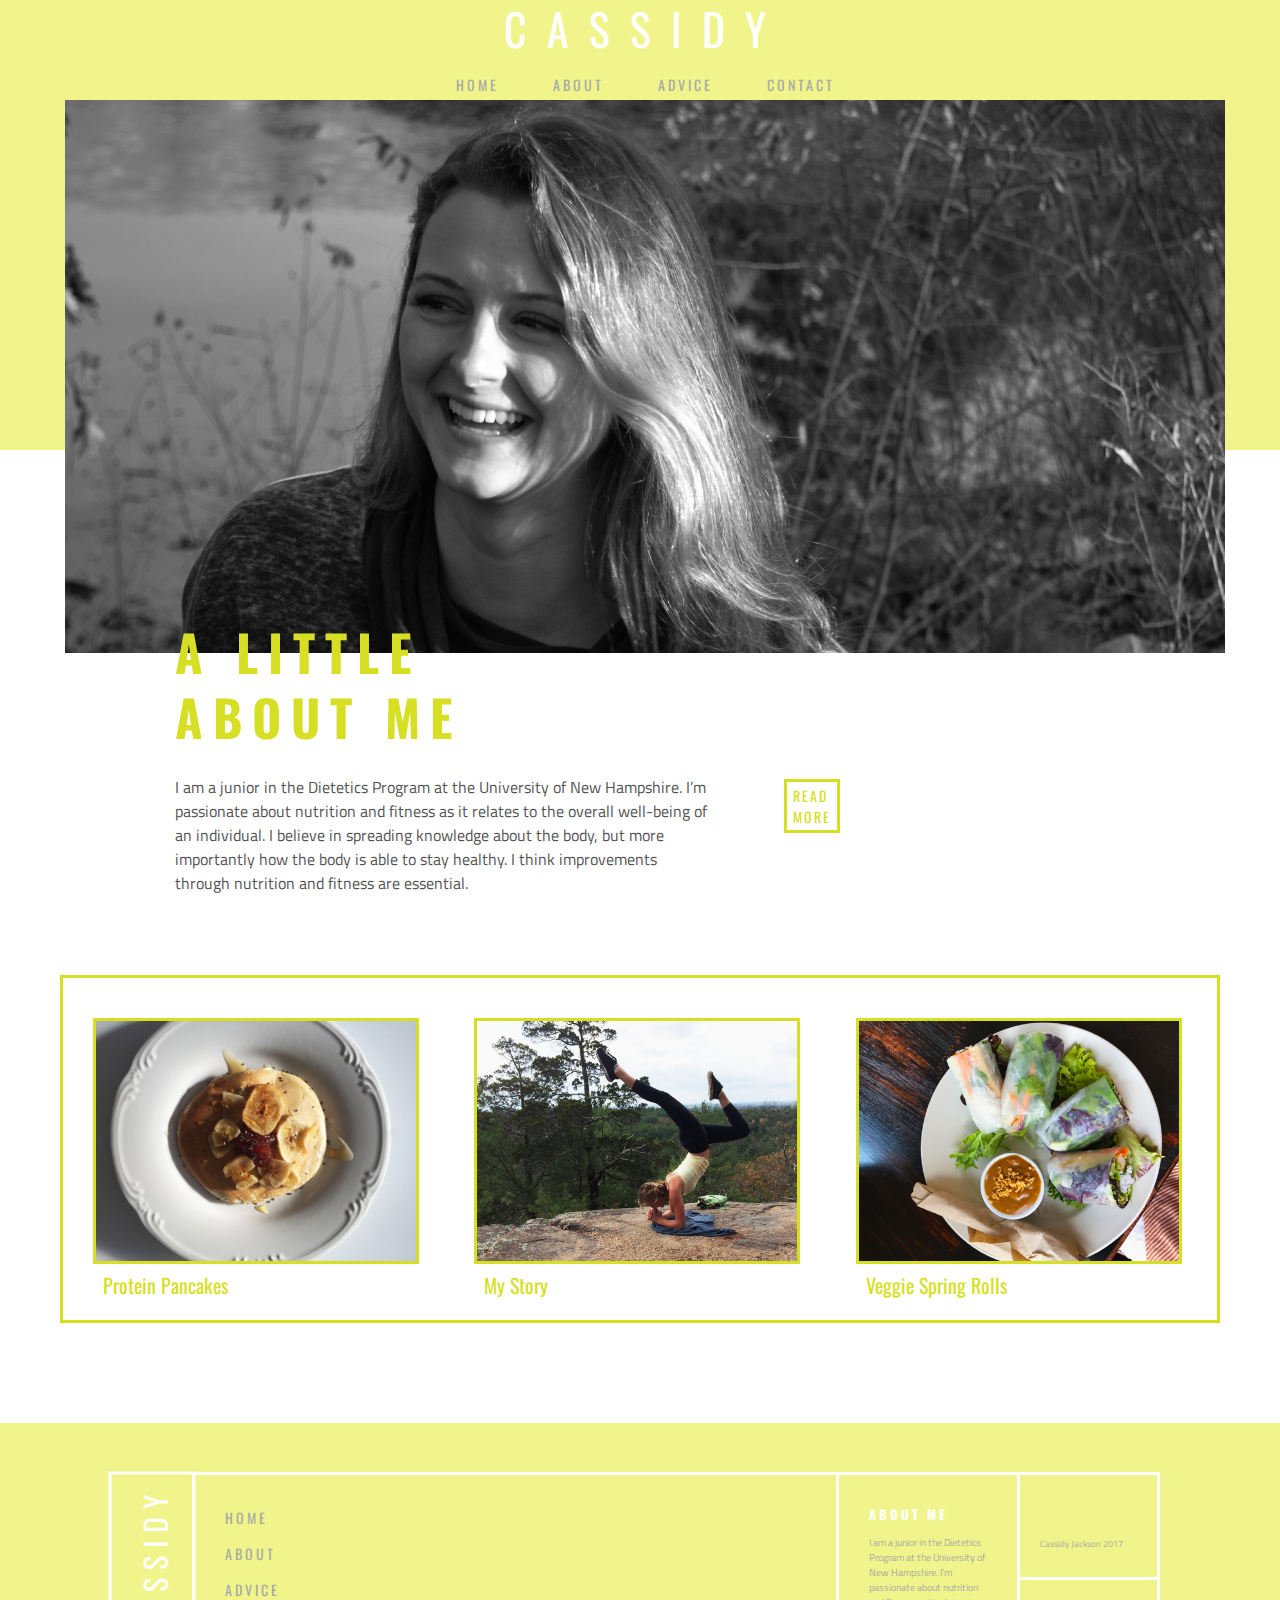
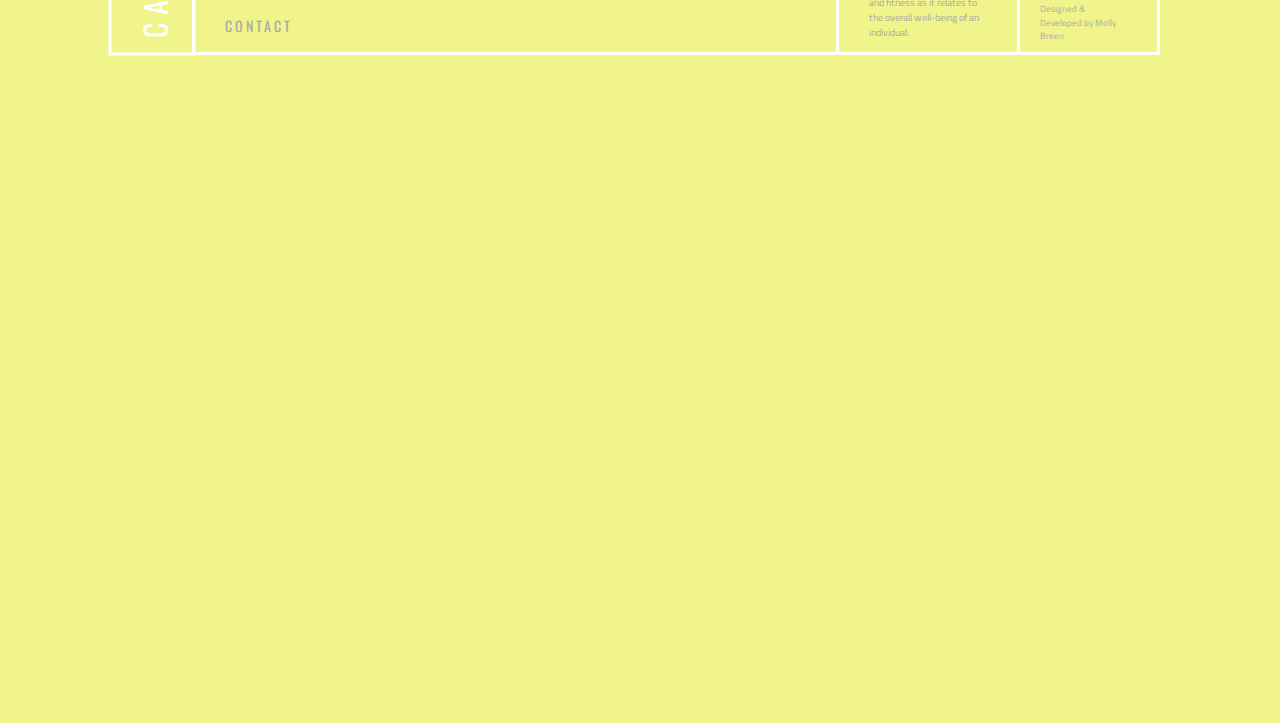
<file: index.html>
<!DOCTYPE html>
<html lang="en">
    <head>
        <title>Cassidy</title>

        <link rel="stylesheet" href="main.css">
        <link href="https://fonts.googleapis.com/css?family=Oswald|Titillium+Web" rel="stylesheet">
    </head>
    <body id="cassidy-home">
        <div class="navigation"> 
            <nav class="top-navigation">
                <a href="index.html" class="title">Cassidy</a>
                <ul class="nav-options">
                    <li class="home"><a href="index.html" class="underline--magical">Home</a></li>
                    <li class="about"><a href="about.html" class="underline--magical">About</a></li>
                    <li class="advice"><a href="advice.html" class="underline--magical">Advice</a></li>
                    <li class="contact"><a href="contact.html" class="underline--magical">Contact</a></li>
                </ul>
            </nav>
        </div>
        <div class="home-content">

            <img src="imagery/cassidy/cass-home.jpg" alt="Cassidy smiling" style="width: 1212px;height: 553px" class="home-image">


            <div class="home-bio">
                <h1 class="home-bio-title">A little about me</h1>
                <p class="home-bio-text">I am a junior in the Dietetics Program at the University of New Hampshire. I’m passionate about nutrition and fitness as it relates to the overall well-being of an individual. I believe in spreading knowledge about the body, but more importantly how the body is able to stay healthy. I think improvements through nutrition and fitness are essential. </p>

                <a href="about.html" class="read-more">Read more</a>

            </div>

        </div>

        <div class="features">
            <div class="feature-one">


                <a href="advice.html#pancakes">
                    <img src="imagery/food/pancakes.jpg" alt="feature-one" style="width: 320px;height: 240px" class="feature-one-image">
                </a>
                <a href="advice.html#pancakes" class="feature-title">Protein Pancakes</a>
            </div>
            <div class="feature-two">
                 <a href="about.html#my-story">
                    <img src="imagery/cassidy/yoga-feature.jpg" alt="feature-two" style="width: 320px;height: 240px" class="feature-two-image">
                </a>
                <a href="about.html#my-story" class="feature-title">My Story</a>
            </div>
            <div class="feature-three">
                <a href="advice.html#veggie">
                    <img src="imagery/food/veggie.jpg" alt="feature-three" style="width: 320px;height: 240px" class="feature-three-image">
                </a>
                <a href="advice.html#veggie" class="feature-title">Veggie Spring Rolls</a>
            </div>
        </div>


        <footer class="cassidy-footer">
            <div class="footer">
                <p class="footer-title">Cassidy</p>

                <nav class="foot-nav">
                    <ul class="footer-nav-options">
                        <li class="footer-home"><a href="index.html" class="footer-option">Home</a></li> <br>
                        <li class="footer-about"><a href="about.html" class="footer-option">About</a></li> <br>
                        <li class="footer-advice"><a href="advice.html" class="footer-option">Advice</a></li> <br>
                        <li class="footer-contact"><a href="contact.html" class="footer-option">Contact</a></li> <br>
                    </ul>
                </nav>


                <a href="about.html" class="footer-bio-title">About me</a>
                <p class="footer-bio-text">I am a junior in the Dietetics Program at the University of New Hampshire. I’m passionate about nutrition and fitness as it relates to the overall well-being of an individual.</p>


                <p class="cassidy-jackson">Cassidy Jackson 2017</p>
                <p class="credit">Designed &amp; Developed by Molly Breen</p>
            </div>
        </footer>    



        <!--<script lang="JavaScript" src="http://ajax.googleapis.com/ajax/libs/jquery/1.10.0/jquery.min.js" type="text/javascript"></script>
<script tyoe="text/javascript" src="js/scripts.js"></script> -->
    </body>
</html>
</file>
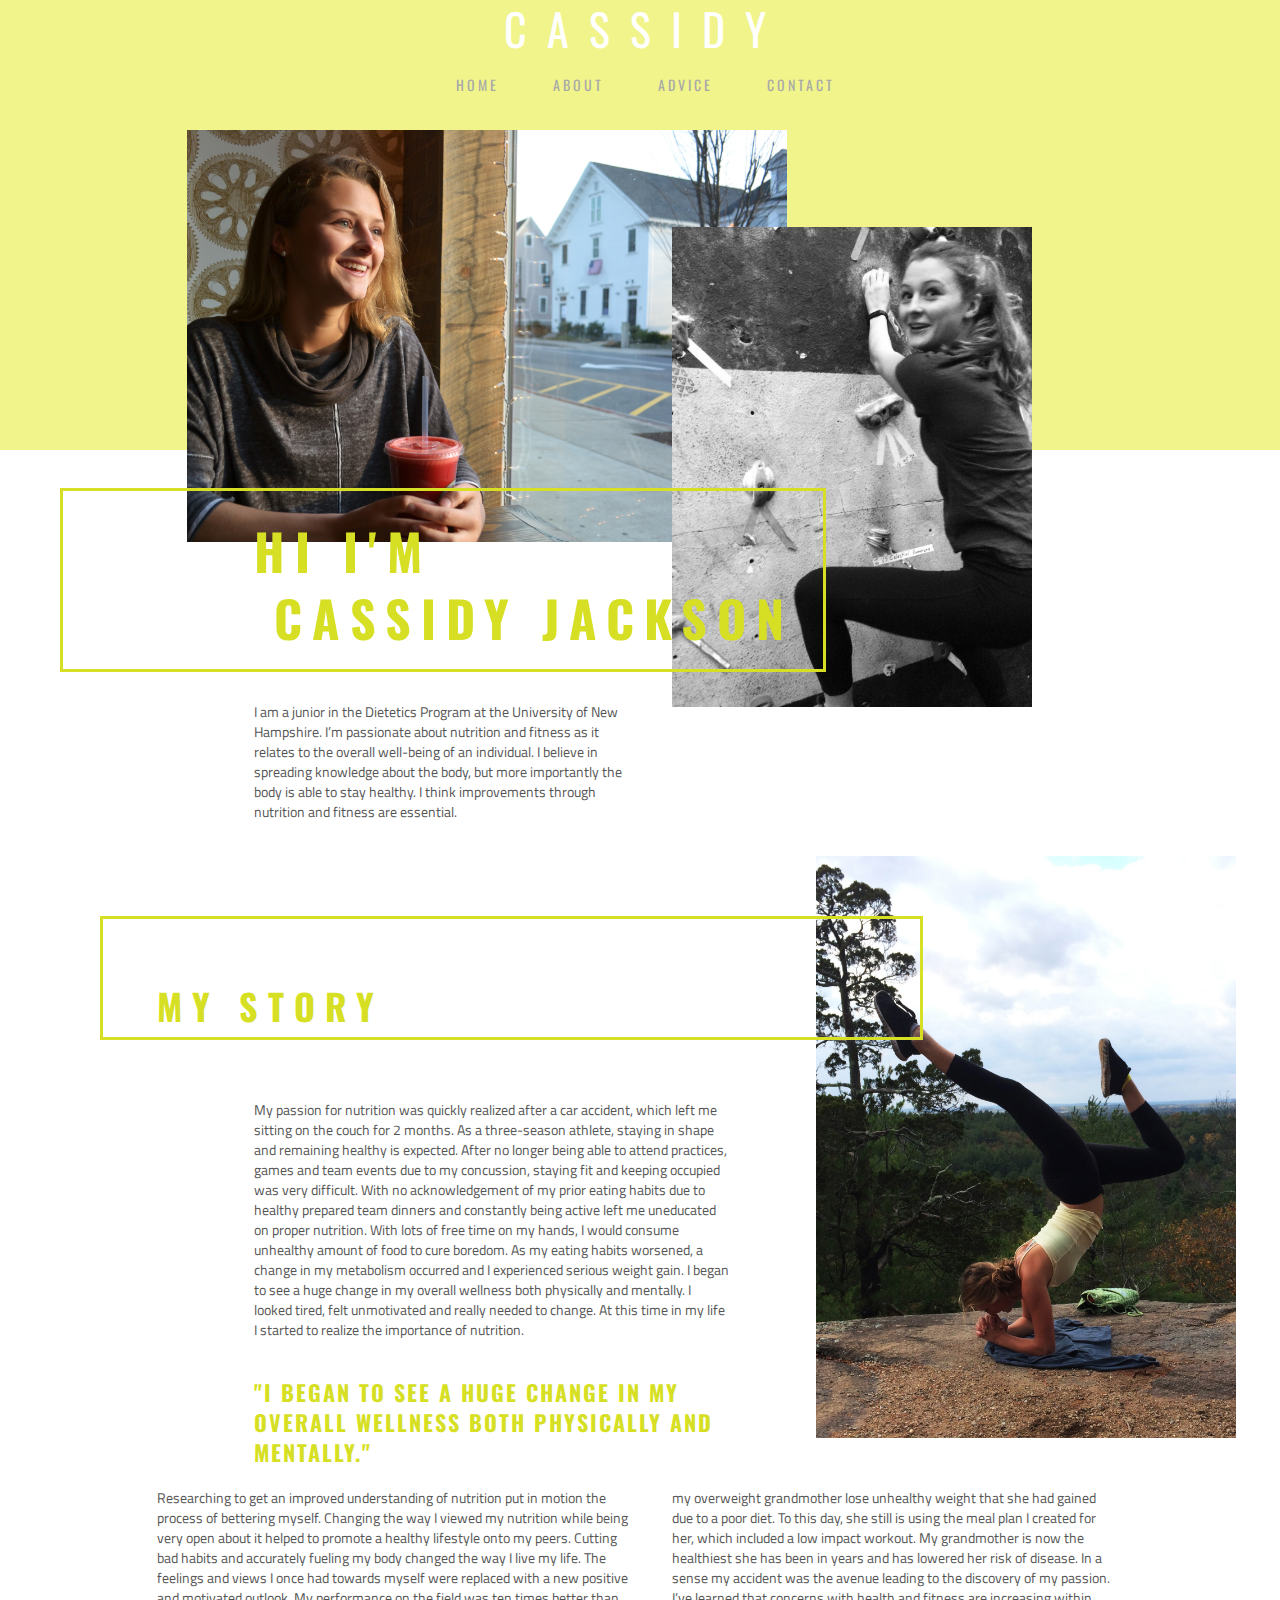
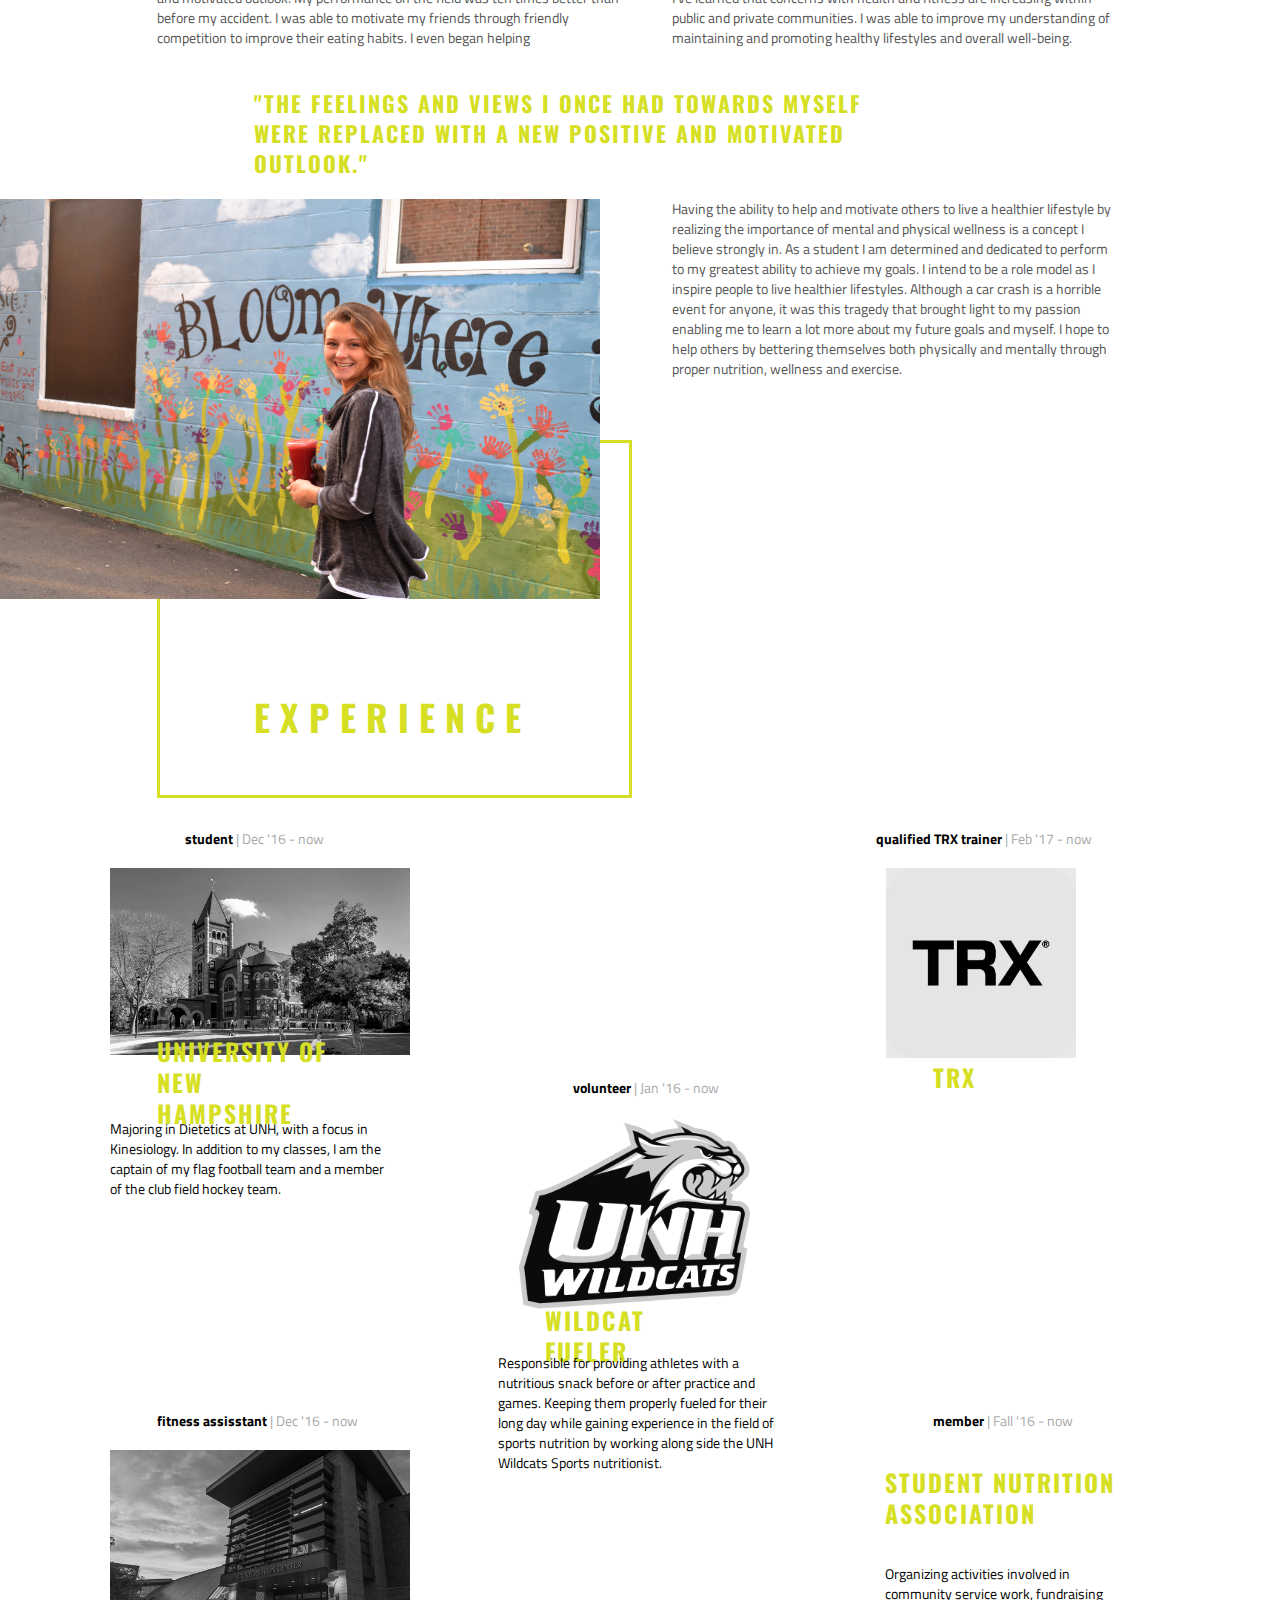
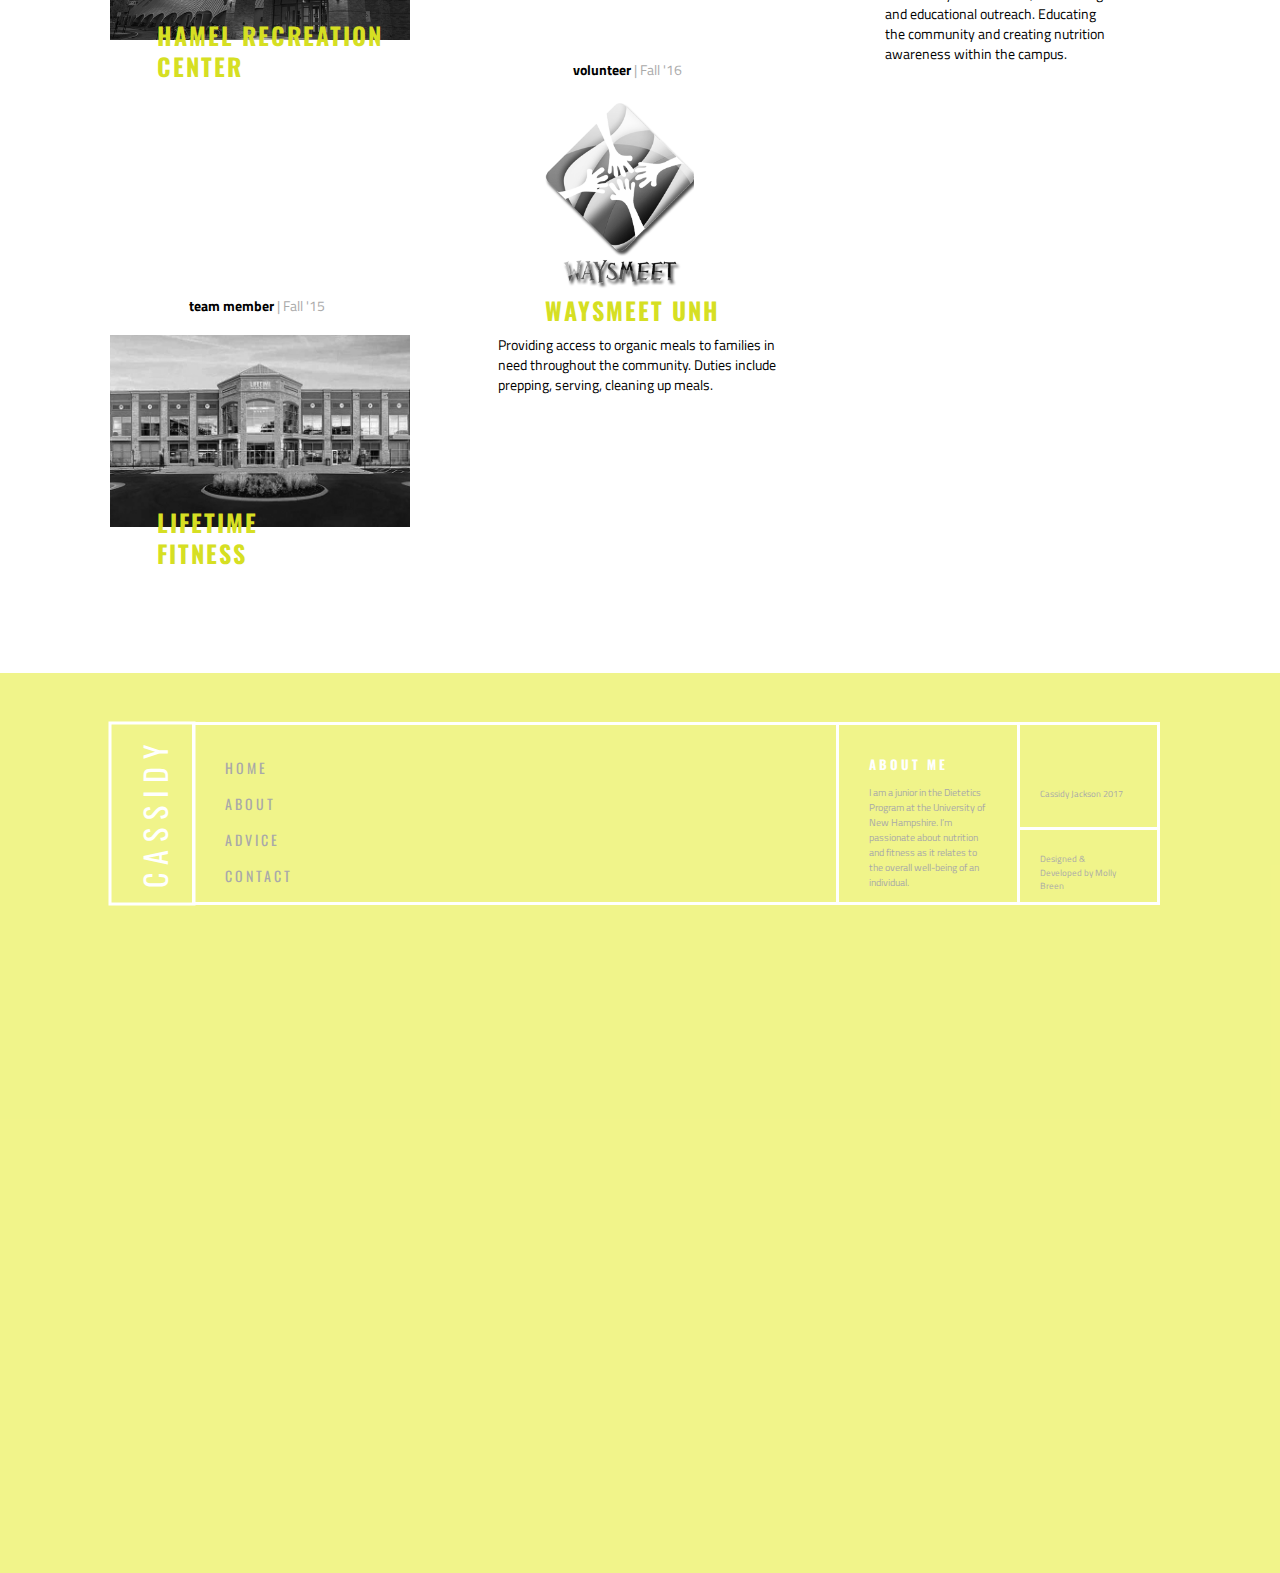
<file: about.html>
<!DOCTYPE html>
<html lang="en">
    <head>
        <title>Cassidy</title>

        <link rel="stylesheet" href="main.css"> 
        <link href="https://fonts.googleapis.com/css?family=Oswald|Titillium+Web" rel="stylesheet"> 
    </head>

    <body id="cassidy-about">
        <div class="navigation"> 
            <nav class="top-navigation">
                <a href="index.html" class="title">Cassidy</a>
                <ul class="nav-options">
                    <li class="home"><a href="index.html" class="underline--magical">Home</a></li>
                    <li class="about"><a href="about.html" class="underline--magical">About</a></li>
                    <li class="advice"><a href="advice.html" class="underline--magical">Advice</a></li>
                    <li class="contact"><a href="contact.html" class="underline--magical">Contact</a></li>
                </ul>
            </nav>
        </div>
        <div class="about-content">




            <img src="imagery/cassidy/cass-juice.jpg" alt="Cassidy with juice" style="width: 600px;height: 412px" class="about-first-image">

            <img src="imagery/cassidy/cass-rock-climbing.jpg" alt="Cassidy rock climbing" style="width: 360px;height: 480px" class="about-second-image">
            <img src="imagery/cassidy/cass-yoga.jpg" alt="Cassidy doing yoga" style="width: 420px;height: 582px" class="about-third-image">

            <div class="about-box-one"></div> <div class="about-box-two"></div>
            <div class="about-box-three"></div>

            <h1 class="about-hi-im">Hi I'm</h1>

            <h1 class="about-name">Cassidy Jackson</h1>
            <p class="about-bio-text">I am a junior in the Dietetics Program at the University of New Hampshire. I’m passionate about nutrition and fitness as it relates to the overall well-being of an individual. I believe in spreading knowledge about the body, but more importantly the body is able to stay healthy. I think improvements through nutrition and fitness are essential. </p>


            <h2 class="my-story" id="my-story" >My Story</h2>
            <p class="story-one">My passion for nutrition was quickly realized after a car accident, which left me sitting on the couch for 2 months. As a three-season athlete, staying in shape and remaining healthy is expected. After no longer being able to attend practices, games and team events due to my concussion, staying fit and keeping occupied was very difficult. With no acknowledgement of my prior eating habits due to healthy prepared team dinners and constantly being active left me uneducated on proper nutrition. With lots of free time on my hands, I would consume unhealthy amount of food to cure boredom. As my eating habits worsened, a change in my metabolism occurred and I experienced serious weight gain. I began to see a huge change in my overall wellness both physically and mentally. I looked tired, felt unmotivated and really needed to change.  At this time in my life I started to realize the importance of nutrition.</p>
            <h3 class="pullquote-one">"I began to see a huge change in my overall wellness both physically and mentally."</h3>
            <p class="story-two">Researching to get an improved understanding of nutrition put in motion the process of bettering myself. Changing the way I viewed my nutrition while being very open about it helped to promote a healthy lifestyle onto my peers. Cutting bad habits and accurately fueling my body changed the way I live my life. The feelings and views I once had towards myself were replaced with a new positive and motivated outlook. My performance on the field was ten times better than before my accident. I was able to motivate my friends through friendly competition to improve their eating habits. I even began helping </p>
            <p class="story-three">my overweight grandmother lose unhealthy weight that she had gained due to a poor diet. To this day, she still is using the meal plan I created for her, which included a low impact workout.  My grandmother is now the healthiest she has been in years and has lowered her risk of disease. In a sense my accident was the avenue leading to the discovery of my passion. I’ve learned that concerns with health and fitness are increasing within public and private communities. I was able to improve my understanding of maintaining and promoting healthy lifestyles and overall well-being. </p>
            <h3 class="pullquote-two">"The feelings and views I once had towards myself were replaced with a new positive and motivated outlook."</h3>
            <img src="imagery/cassidy/mural.jpg" alt="Cassidy with mural" style="width: 600px;height: 400px" class="about-fourth-image">
            <p class="story-four">Having the ability to help and motivate others to live a healthier lifestyle by realizing the importance of mental and physical wellness is a concept I believe strongly in. As a student I am determined and dedicated to perform to my greatest ability to achieve my goals. I intend to be a role model as I inspire people to live healthier lifestyles.  Although a car crash is a horrible event for anyone, it was this tragedy that brought light to my passion enabling me to learn a lot more about my future goals and myself. I hope to help others by bettering themselves both physically and mentally through proper nutrition, wellness and exercise.</p>




            <h2 class="experience">Experience</h2>


            <p class="role-date-one"><span class="bold">student </span> | Dec '16 - now</p>
            <img src="imagery/experience/unh.jpg" alt="University of New Hampshire" style="width: 300px;height: 187px" class="image-unh">
            <h3 class="unh">University of New Hampshire</h3>
            <p class="unh-description">Majoring in Dietetics at UNH, with a focus in Kinesiology. In addition to my classes, I am the captain of my flag football team and a member of the club field hockey team. </p>


            <p class="role-date-two"><span class="bold">volunteer</span> | Jan '16 - now</p>
            <img src="imagery/experience/wildcats.png" alt="Wildcats" style="width: 231px;height: 190px" class="image-wildcats">
            <h3 class="wildcat-fueler">Wildcat Fueler</h3>
            <p class="wildfueler-description">Responsible for providing athletes with a nutritious snack before or after practice and games. Keeping them properly fueled for their long day while gaining experience in the field of sports nutrition by working along side the UNH Wildcats Sports nutritionist. </p>



            <p class="role-date-three"><span class="bold">qualified TRX trainer </span> | Feb '17 - now</p>
            <img src="imagery/experience/trx.jpg" alt="TRX" style="width: 190px;height: 190px" class="image-trx">
            <h3 class="trx">TRX</h3>



            <p class="role-date-four"><span class="bold">fitness assisstant </span> | Dec '16 - now</p>
            <img src="imagery/experience/hamel.jpg" alt="Hamel Recreation Center" style="width: 300px;height: 190px" class="image-hamel">
            <h3 class="hamel">Hamel Recreation Center</h3>



            <p class="role-date-five"><span class="bold">volunteer</span> | Fall '16</p>
            <img src="imagery/experience/waysmeet.png" alt="Waysmeet" style="width: 149px;height: 190px" class="image-waysmeet">
            <h3 class="waysmeet">Waysmeet UNH</h3>
            <p class="waysmeet-description">Providing access to organic meals to families in need throughout the community. Duties include prepping, serving, cleaning up meals. </p>



            <p class="role-date-six"><span class="bold">member</span> | Fall '16 - now</p>
            <h3 class="sna">Student Nutrition Association</h3>
            <p class="sna-description">Organizing activities involved in community service work, fundraising and educational outreach. Educating the community and creating nutrition awareness within the campus. </p>



            <p class="role-date-seven"><span class="bold">team member </span> | Fall '15</p>
            <img src="imagery/experience/lifetime.jpg" alt="Lifetime Fitness" style="width: 300px;height: 192px" class="image-lifetime">
            <h3 class="lifetime">Lifetime Fitness</h3>



        </div>

        <footer class="cassidy-footer">
            <div class="footer">
                <p class="footer-title">Cassidy</p>

                <nav class="foot-nav">
                    <ul class="footer-nav-options">
                        <li class="footer-home"><a href="index.html" class="footer-option">Home</a></li> <br>
                        <li class="footer-about"><a href="about.html" class="footer-option">About</a></li> <br>
                        <li class="footer-advice"><a href="advice.html" class="footer-option">Advice</a></li> <br>
                        <li class="footer-contact"><a href="contact.html" class="footer-option">Contact</a></li> <br>
                    </ul>
                </nav>


                <a href="about.html" class="footer-bio-title">About me</a>
                <p class="footer-bio-text">I am a junior in the Dietetics Program at the University of New Hampshire. I’m passionate about nutrition and fitness as it relates to the overall well-being of an individual.</p>


                <p class="cassidy-jackson">Cassidy Jackson 2017</p>
                <p class="credit">Designed &amp; Developed by Molly Breen</p>
            </div>
        </footer>    

    </body>
</html>
</file>
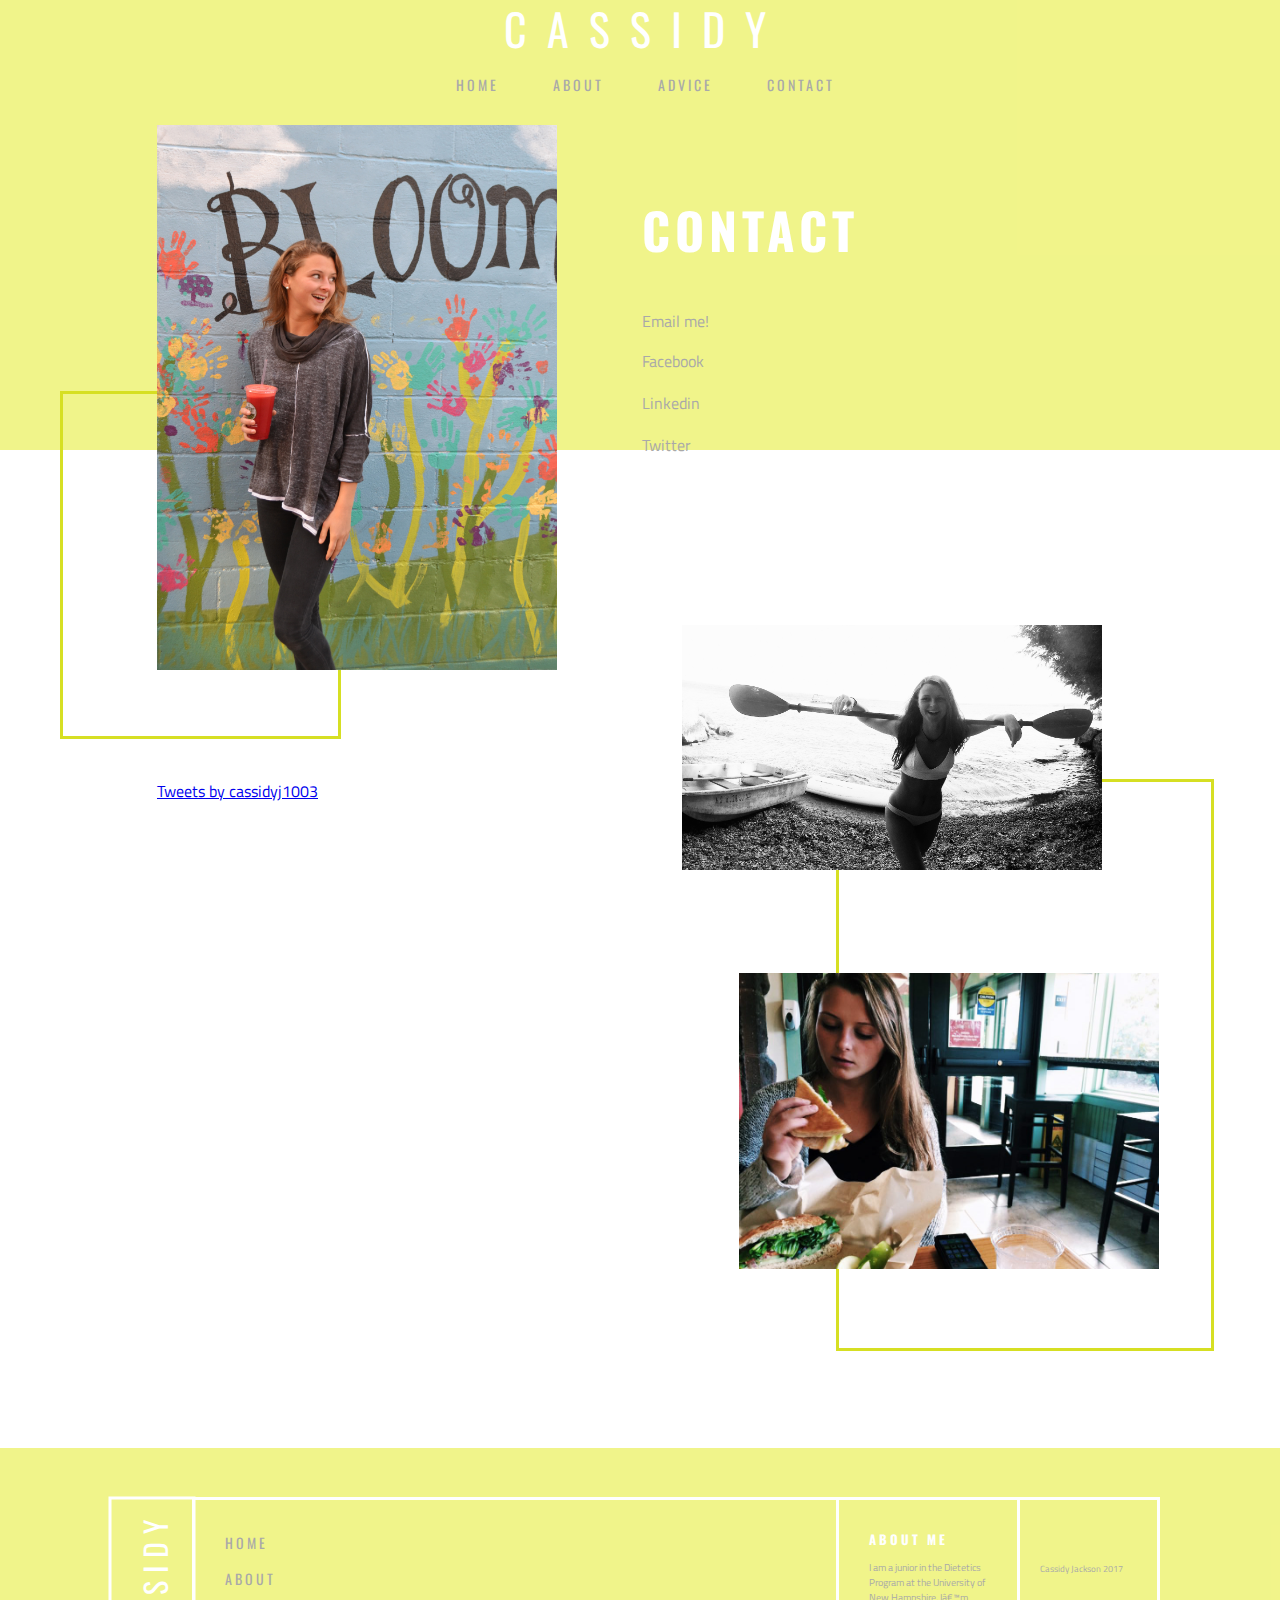
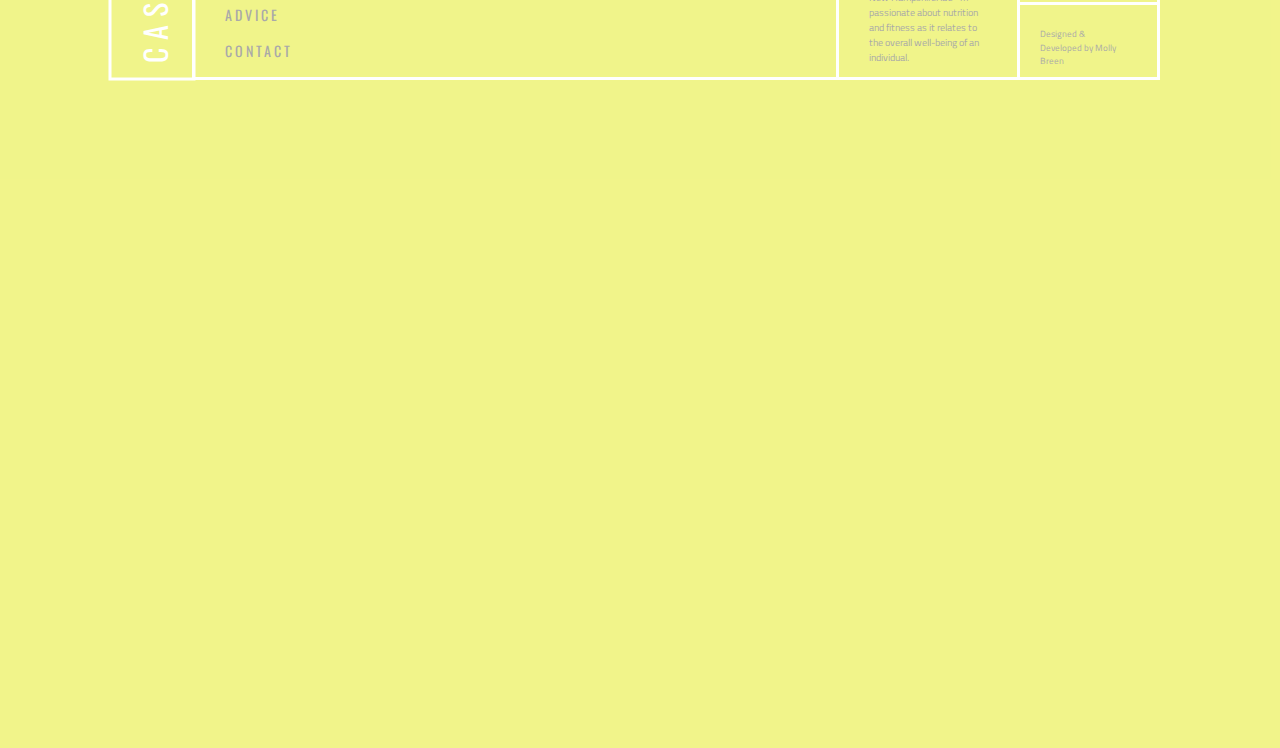
<file: contact.html>
<!DOCTYPE html>
<html lang="en">
    <head>
        <title>Cassidy</title>

        <link rel="stylesheet" href="main.css">
        <link href="https://fonts.googleapis.com/css?family=Oswald|Titillium+Web" rel="stylesheet"> 
    </head>

    <body id="cassidy-contact">
        <div class="navigation"> 
            <nav class="top-navigation">
                <a href="index.html" class="title">Cassidy</a>
                <ul class="nav-options">
                    <li class="home"><a href="index.html" class="underline--magical">Home</a></li>
                    <li class="about"><a href="about.html" class="underline--magical">About</a></li>
                    <li class="advice"><a href="advice.html" class="underline--magical">Advice</a></li>
                    <li class="contact"><a href="contact.html" class="underline--magical">Contact</a></li>
                </ul>
            </nav>
        </div>


        <div class="contact-content">
             <div class="contact-box-one"></div>

            <img src="imagery/cassidy/bloom.jpg" alt="Cassidy bloom" style="width: 400px;height: 545px" class="contact-image-one">
            
           
            <div class="contact-box-two"></div>


            
            <h1 class="contact-title">Contact</h1>
            <a href="mailto:crj1003@wildcats.unh.edu" class="contact-email">Email me!</a>
            <a href="https://facebook.com" class="contact-fb" target="_blank">Facebook</a>
            <a href="https://twitter.com/cassidyj1003" class="contact-twitter" target="_blank">Twitter</a>
            <a href="https://linkedin.com/in/cassidy-jackson-57565812a/" class="contact-linkedin" target="_blank">Linkedin</a>
                
            


            
                <a class="twitter-timeline" data-width="400" href="https://twitter.com/cassidyj1003?ref_src=twsrc%5Etfw">Tweets by cassidyj1003</a> <script async src="https://platform.twitter.com/widgets.js" charset="utf-8"></script>
            

            <img src="imagery/cassidy/sandwich.jpg" alt="Cassidy eating a healthy sandwich" style="width: 420px;height: 296px" class="contact-image-two">
            <img src="imagery/cassidy/paddle.jpg" alt="Cassidy with a kayak paddle" style="width: 420px; height: 245px" class="contact-image-three">

        </div>     



       <footer class="cassidy-footer">
                <div class="footer">
                <p class="footer-title">Cassidy</p>
                
                    <nav class="foot-nav">
                        <ul class="footer-nav-options">
                            <li class="footer-home"><a href="index.html" class="footer-option">Home</a></li> <br>
                            <li class="footer-about"><a href="about.html" class="footer-option">About</a></li> <br>
                            <li class="footer-advice"><a href="advice.html" class="footer-option">Advice</a></li> <br>
                            <li class="footer-contact"><a href="contact.html" class="footer-option">Contact</a></li> <br>
                        </ul>
                    </nav>
               
               
                    <a href="about.html" class="footer-bio-title">About me</a>
                    <p class="footer-bio-text">I am a junior in the Dietetics Program at the University of New Hampshire. I’m passionate about nutrition and fitness as it relates to the overall well-being of an individual.</p>
              
                
                    <p class="cassidy-jackson">Cassidy Jackson 2017</p>
                    <p class="credit">Designed &amp; Developed by Molly Breen</p>
                </div>
            </footer>    
        
        
    </body>
</html>
</file>
<file: main.css>
body {
    background: #fff;
    color: #545454;
    font-family: 'Titillium Web', sans-serif;
    font-size: 16px;
    line-height: 1.5;
    max-width: 3000px;
    margin: 0 60px 0 60px;
}

h1, h2, h3, h4 {
    color: #8cc63e;
    font-family: 'Oswald', sans-serif;
    line-height: 1.3;
}

a:hover {
    color: #8cc63e;
}

/* DISPLAY SET-UP */





.home-bio {
    display: grid;
    grid-template-rows: repeat(1, 1fr);
    grid-template-columns: repeat(12, 1fr);
    grid-gap: 10px;

}

.features {
    display: grid;
    grid-template-rows: repeat(1, 1fr);
    grid-template-columns: repeat(3, 1fr);
    grid-gap: 10px;
    margin-top: 60px;
    margin-bottom: 100px;
    padding: 20px 10px 20px 10px;
    border-style: solid;
    border-width: 3px 3px 3px 3px;
    border-color: #d6df23; 
}




/* NAVIGATION */

.title {
    color: #fff;
    font-family: 'Oswald', sans-serif;
    line-height: 1.3;
    font-size: 44px;
    text-transform: uppercase;
    letter-spacing: 20px;
    padding: 10px 0 0 0;
    text-align: center;
    margin: 0 0 0 0;
    padding: 10px 0 0 0;
}

.top-navigation  {
    text-align: center;
    width:100%;
    max-height: 200px;
    min-height: 100px;
    top:0;
    margin: 0 5px 0 5px;

}

.top-navigation:before {
    content:"";
    background-color:hsla(62, 83%, 50%, 0.5);
    position: absolute;
    height: 50%;
    width: 4000px;
    left: -2000px;
    z-index: -1;
}
nav li {
    font-family: 'Oswald', sans-serif;
    font-size: 14px;
    text-transform: uppercase;
    list-style-type: none;
    display: inline;
    text-align: center;

}
nav a {
    text-decoration:none;
    padding:0 25px;
    font-weight: normal;
    letter-spacing: 3px;
    text-align: center;
}

.underline--magical {
    color: darkgray;

}
nav ul {
    padding: 0;


}

a:link .home .about .advice .contact{ 
    text-decoration: none;
}
a:active {
    text-decoration: none;
}


/* FOOTER */

.footer {
    min-height: 120px;
    max-height: 200px;
    /* border-style: solid;
    border-width: 3px 3px 3px 3px;
    border-color: #fff; */
    display: grid;
    grid-gap: 10px;
    grid-template-columns: repeat(12, 87px);
    grid-template-rows: 87px 87px 87px;
    grid-auto-flow: column;

}

.footer:before {
    content:"";
    background-color:hsla(62, 83%, 50%, 0.5);
    position: absolute;
    height: 100%;
    width: 4000px;
    left: -2000px;
    z-index: -1;
}
.footer-title {
    grid-area: 2 / 1 / 3 / 3;
    color: #fff;
    font-family: 'Oswald', sans-serif;
    font-size: 30px;
    text-transform: uppercase;
    letter-spacing: 8px;
    padding: 20px 15px 20px 15px;
    margin: 0 0 0 0;
    border-style: solid;
    border-width: 3px 3px 3px 3px;
    border-color: #fff;
    -webkit-transform: rotate(-90deg);


}

.footer-navigation {
    color: darkgray;
    margin-left: 10px;
    padding: 5px 15px 5px 15px;
    border-style: solid;
    border-width: 3px 3px 3px 3px;
    border-color: #fff; 
    max-width: 400px;
}  

.footer-option {
    color: darkgray;
    font-family: 'Oswald', sans-serif;
    font-size: 14px;
    padding: 0 0 40px 0;
    line-height: 36px;
}
.footer-nav-options {
    margin: 49px 84px 0 35px ;
    border-style: solid;
    border-width: 3px 3px 3px 3px;
    border-color: #fff;
    padding: 25px 260px 8px 30px;
}
.foot-nav {
    grid-area: 1 / 2 / 3 / 10;

}


.footer-bio-title {
    grid-area: 1 / 9 / 3 / 11;
    color: #fff;
    font-family: 'Oswald', sans-serif;
    font-size: 13px;
    font-weight: bolder;
    text-transform: uppercase;
    letter-spacing: 3px;
    margin: 49px 0 0 0;
    border-style: solid;
    border-width: 3px 3px 3px 3px;
    border-color: #fff;
    padding: 30px 30px 147px 30px;
    text-decoration: none;
    
}

.footer-bio-text {
    grid-area: 1 / 9 / 3 / 11;
    font-size: 10px;
    color: darkgray;
    line-height: 15px;
    margin: 49px 0 0 0;
    border-style: solid;
    border-width: 3px 3px 3px 3px;
    border-color: #fff;
    padding: 60px 30px 117px 30px;
}

.cassidy-jackson {
    grid-area: 1 / 10 / 2 / 13;
    font-size: 9px;
    color: darkgray;
    border-style: solid;
    border-width: 3px 3px 3px 3px;
    border-color: #fff;
    margin: 49px 54px 0 84px; 
    padding: 62px 30px 40px 20px;

}

.credit {
    grid-area: 2 / 10 / 2 / 13;
    font-size: 9px;
    color: darkgray;
    border-style: solid;
    border-width: 3px 3px 3px 3px;
    border-color: #fff;
    margin: 57px 54px 60px 84px; 
    padding: 22px 30px 50px 20px;
}

/* CONTENT: HOME */

.home-image {
    max-width: 100%;
    max-height: 100%;
    height: auto;
    width: auto;
    margin: 0 5px 0 5px;

}

.home-bio-title {
    color: #d6df23;
    font-family: 'Oswald', sans-serif;
    font-size: 50px;
    text-transform: uppercase;
    letter-spacing: 10px; 
    margin: -40px 0 0 20px;
    grid-area: 1 / 2 / 2 / 6;
}

.home-bio-text {
    margin: 16px 0 20px 20px;
    grid-area: 2 / 2 / 5 / 8;
}

.read-more {
    font-family: 'Oswald', sans-serif;
    font-size: 14px;
    color: #d6df23;
    letter-spacing: 2px;
    text-decoration: none;
    text-transform: uppercase;
    padding: 3px 6px 3px 6px;
    border-style: solid;
    border-width: 3px 3px 3px 3px;
    border-color: #d6df23;
    margin: 20px 0 40px 60px;
    grid-area: 2 / 8 / 3 / 9 ;
}

.feature-one-image {
    grid-area: 1 / 1 / 3 / 6 ;
    margin: 20px 20px 0 20px ;
    border-style: solid;
    border-width: 3px 3px 3px 3px;
    border-color: #d6df23;

}

.feature-two-image {
    grid-area: 1 / 5 / 3 / 9;
    margin: 20px 20px 0 20px;
    border-style: solid;
    border-width: 3px 3px 3px 3px;
    border-color: #d6df23;

}

.feature-three-image {
    grid-area: 1 / 9 / 3 / 12;
    margin: 20px 20px 0 20px ;
    border-style: solid;
    border-width: 3px 3px 3px 3px;
    border-color: #d6df23;

}

.feature-title {
    color: #d6df23;
    font-family: 'Oswald', sans-serif;
    font-size: 20px;
    margin: -20px 0 0 30px;
    text-decoration: none;

}




/* ABOUT */

.about-content {
    display: grid;
    grid-gap: 10px;
    grid-template-columns: repeat(12, 87px);
    grid-template-rows: 87px 87px 87px 87px 87px 87px 87px 87px 87px 87px 87px 87px 87px 87px 87px 87px 87px 87px 87px 87px 87px 87px 87px 87px 87px 87px 87px 87px 87px 87px 87px 87px 87px 87px 87px 87px 87px 87px 87px;
    grid-auto-flow: column;
}

.about-first-image {
    grid-area: 1 / 2 / 4 / 4;
    margin: 30px 0 0 30px;
}

.about-second-image {
    grid-area: 2 / 7 / 5 / 10; 
    margin: 30px 0 0 30px;

}

.about-hi-im {
    grid-area: 5 / 3 / 5 / 6;
    color: #d6df23;
    font-family: 'Oswald', sans-serif;
    font-size: 50px;
    text-transform: uppercase;
    letter-spacing: 10px; 
    margin: 30px 0 0 0;

}

.about-name { 
    grid-area: 6 / 3 / 6 / 9;
    color: #d6df23;
    font-family: 'Oswald', sans-serif;
    font-size: 50px;
    text-transform: uppercase;
    letter-spacing: 10px; 
    margin: 0 0 0 20px;
    max-height: 50px;

}

.about-bio-text {
    grid-area: 7 / 3 / 10 / 7;
    margin: 20px 0 0 0;
    font-family: 'Titillium Web', sans-serif;
    font-size: 14px;
    line-height: 20px;

}

.about-third-image {
    grid-area: 9 / 9 / 13 / 12;
    margin: -20px 0 0 -20px;

}

.my-story {
    grid-area: 10 / 2 / 10 / 5;
    color: #d6df23;
    font-family: 'Oswald', sans-serif;
    font-size: 36px;
    text-transform: uppercase;
    letter-spacing: 10px; 
    margin: 10px 0 0 0;


}

.story-one { 
    grid-area: 11 / 3 / 14 / 8;
    font-family: 'Titillium Web', sans-serif;
    font-size: 14px;
    line-height: 20px;
    margin: 30px 0 0 0;
}

.pullquote-one {
    grid-area: 14 / 3 / 15 / 9;
    color: #d6df23;
    font-family: 'Oswald', sans-serif;
    font-size: 22px;
    letter-spacing: 2px;
    text-transform: uppercase;
    line-height: 30px;
    margin: 16px 50px 0 0;
}

.story-two {
    grid-area: 15 / 2 / 17 / 7;
    font-family: 'Titillium Web', sans-serif;
    font-size: 14px;
    line-height: 20px;
    margin: 30px 0 0 0 ;
}

.story-three {
    grid-area: 15 / 7 / 17 / 12;
    font-family: 'Titillium Web', sans-serif;
    font-size: 14px;
    line-height: 20px;
    margin: 30px 0 0 30px ;
}

.pullquote-two {
    grid-area: 17 / 3 / 18 / 10;
    color: #d6df23;
    font-family: 'Oswald', sans-serif;
    font-size: 22px;
    letter-spacing: 2px;
    text-transform: uppercase;
    line-height: 30px;
    margin: 36px 0 0 0 ;
}

.about-fourth-image {
    grid-area: 18 / 1 / 21 / 4;
    margin: 50px 0 0 -60px;
}

.story-four {
    grid-area: 18 / 7 / 21 / 12;
    font-family: 'Titillium Web', sans-serif;
    font-size: 14px;
    line-height: 20px;
    margin: 50px 0 0 30px;

}

.experience {
    grid-area: 23 / 3 / 23 / 5;
    color: #d6df23;
    font-family: 'Oswald', sans-serif;
    font-size: 36px;
    text-transform: uppercase;
    letter-spacing: 10px; 
    margin: 60px 0 0 0;
}

.role-date-one {
    grid-area: 25 / 2 / 25 / 4;
    margin: 0 0 0 28px;
    font-family: 'Titillium Web', sans-serif;
    font-size: 14px;
    color: darkgray;
}

.bold {
    font-weight: bolder;
    color: #000;
}


.image-unh {
    grid-area: 25 / 1 / 26 / 5;
    margin: 40px 0 0 50px ;
}

.unh {
    grid-area: 27 / 2 / 28 / 4;
    font-family: 'Oswald',sans-serif;
    font-size: 24px;
    color: #d6df23;
    text-transform: uppercase;
    letter-spacing: 2px;
    margin: 14px 0 0 0;
}

.unh-description {
    grid-area: 28 / 1 / 29 / 5;
    margin: 0 50px 0 50px;
    font-family: 'Titillium Web', sans-serif;
    color: #000;
    font-size: 14px;
    line-height: 20px;

}

.role-date-two {
    grid-area: 27 / 6 / 27 / 9;
    font-family: 'Titillium Web', sans-serif;
    font-size: 14px;
    color: darkgray;
    margin: 55px 0 0 28px;
}

.image-wildcats {
    grid-area: 28 / 6 / 30 / 9;
    margin: 0 0 0 -26px;
}

.wildcat-fueler {
    grid-area: 30 / 6 / 30 / 8;
    font-family: 'Oswald',sans-serif;
    font-size: 24px;
    color: #d6df23;
    text-transform: uppercase;
    letter-spacing: 2px;
    margin: -8px 0 0 0;
}

.wildfueler-description {
    grid-area: 30 / 5 / 32 / 9; 
    font-family: 'Titillium Web', sans-serif;
    color: #000;
    font-size: 14px;
    line-height: 20px;
    margin: 40px 50px 0 50px;
}

.role-date-three {
    grid-area: 25 / 9 / 25 / 13;
    font-family: 'Titillium Web', sans-serif;
    font-size: 14px;
    color: darkgray;
    margin: 0 0 0 40px;
}
.image-trx {
    grid-area: 25 / 9 / 25 / 12;
    margin: 40px 0 0 50px;
}

.trx {
    grid-area: 27 / 10 / 29 / 11;
    font-family: 'Oswald',sans-serif;
    font-size: 24px;
    color: #d6df23;
    text-transform: uppercase;
    letter-spacing: 2px;
    margin: 40px 0 0 0;
}

.role-date-four {
    grid-area: 31 / 2 / 33 / 5;
    font-family: 'Titillium Web', sans-serif;
    font-size: 14px;
    color: darkgray;
    margin: 0 0 0 0;
}

.image-hamel {
    grid-area: 31 / 1 / 33 / 5;
    margin: 40px 0 0 50px ;
}

.hamel {
    grid-area: 33 / 2 / 33 / 5;
    font-family: 'Oswald',sans-serif;
    font-size: 24px;
    color: #d6df23;
    text-transform: uppercase;
    letter-spacing: 2px;
    margin: 16px 0 0 0;
}

.role-date-five {
    grid-area: 33 / 6 / 35 / 9;
    font-family: 'Titillium Web', sans-serif;
    font-size: 14px;
    color: darkgray;
    margin: 55px 0 0 28px;
}

.image-waysmeet {
    grid-area: 34 / 6 / 35 / 7;

}

.waysmeet {
    grid-area: 36 / 6 / 36 / 8;
    font-family: 'Oswald',sans-serif;
    font-size: 24px;
    color: #d6df23;
    text-transform: uppercase;
    letter-spacing: 2px;
    margin: 0px 0 0 0;
}

.waysmeet-description { 
    grid-area: 36 / 5 / 38 / 9;
    font-family: 'Titillium Web', sans-serif;
    color: #000;
    font-size: 14px;
    line-height: 20px;
    margin: 40px 50px 0 50px;
}

.role-date-six {
    grid-area: 31 / 10 / 33 / 12;
    font-family: 'Titillium Web', sans-serif;
    font-size: 14px;
    color: darkgray;
    margin: 0 0 0 0;
}

.sna {
    grid-area: 32 / 10 / 33 / 12; 
    font-family: 'Oswald',sans-serif;
    font-size: 24px;
    color: #d6df23;
    text-transform: uppercase;
    letter-spacing: 2px;
    margin: -40px 0 0 -48px;
}

.sna-description {
    grid-area: 33 / 10 / 35 / 12;
    font-family: 'Titillium Web', sans-serif;
    color: #000;
    font-size: 14px;
    line-height: 20px;
    margin: -40px 0 0 -48px;
}

.role-date-seven {
    grid-area: 36 / 2 / 36 / 4;
    font-family: 'Titillium Web', sans-serif;
    font-size: 14px;
    color: darkgray;
    margin: 0 0 0 32px;
}

.image-lifetime {
    grid-area: 36 / 1 / 38 / 4;
    margin: 40px 0 0 50px ;
}

.lifetime {
    grid-area: 38 / 2 / 38 / 4;
    font-family: 'Oswald',sans-serif;
    font-size: 24px;
    color: #d6df23;
    text-transform: uppercase;
    letter-spacing: 2px;
    margin: 18px 0 0 0;
}


.about-box-one {
    grid-area: 5 / 1 / 7 / 9;
    border: 3px;
    border-style: solid;
    border-color: #d6df23;
}
.about-box-two {
    border: 3px;
    border-style: solid;
    border-color: #d6df23;
    grid-area: 9 / 1 / 11 / 10;
    margin: 40px 0 20px 40px;
}
.about-box-three {
    border: 3px;
    border-style: solid;
    border-color: #d6df23;
    grid-area: 21 / 2 / 25 / 7;
    margin: 0 0 20px 0;
}













/* ADVICE */ 

.advice-content {
    display: grid;
    grid-gap: 10px;
    grid-template-columns: repeat(12, 87px);
    grid-template-rows: 87px 87px 87px 87px 87px 87px 87px 87px 87px 87px 87px 87px 87px 87px 87px 87px 87px 87px 87px 87px 87px 87px 87px 87px 87px 87px 87px 87px 87px 87px 87px 87px 87px 87px 87px 87px  87px 87px 87px 87px 87px 87px 87px 87px 87px 87px;
    grid-auto-flow: column;
}


.advice-title {
    grid-area: 2 / 3 / 2 / 5;
    color: #fff;
    font-family: 'Oswald', sans-serif;
    font-size: 50px;
    text-transform: uppercase;
    letter-spacing: 10px;
    margin: 0 0 40px 0;
}

.advice-intro-text {
    grid-area: 2 / 6 / 3 / 12 ;
    font-family: 'Titillium Web', sans-serif;
    font-size: 12px;
    line-height: 17px;
    margin: 8px 0 0 0;
    color: darkgray;
}

.breakfast-short {
    grid-area: 3 / 2 / 3 / 5;
    color: #d6df23;
    font-family: 'Oswald', sans-serif;
    font-size: 24px;
    text-transform: uppercase;
    letter-spacing: 6px; 
    text-decoration: underline;
    padding: 40px 0 0 0 ;
    text-align: center;
    margin: 0 40px 0 40px;
}

.lunch-din-short {
    grid-area: 3 / 5 / 3 / 9;
    color: #d6df23;
    font-family: 'Oswald', sans-serif;
    font-size: 24px;
    text-transform: uppercase;
    letter-spacing: 6px; 
    text-decoration: underline;
    padding: 40px 0 0 0 ;
    text-align: center;
    margin: 0 6px 0 26px;

}

.snacks-short {
    grid-area: 3 / 9 / 3 / 12;
    color: #d6df23;
    font-family: 'Oswald', sans-serif;
    font-size: 24px;
    text-transform: uppercase;
    letter-spacing: 6px; 
    text-decoration: underline;
    padding: 40px 20px 0 20px ;
    text-align: center;
    margin: 0 40px 0 48px;
}

.breakfast {
    grid-area: 5 / 5 / 5 / 7;
    color: #d6df23;
    font-family: 'Oswald', sans-serif;
    font-size: 40px;
    text-transform: uppercase;
    letter-spacing: 10px; 
}

.image-omlette-cups {
    grid-area: 6 / 4 / 9 / 7;
    margin: 20px 0 0 0;
}

.omlette {
    grid-area: 6 / 1 / 7 / 4;
    color: #d6df23;
    font-family: 'Oswald', sans-serif;
    font-size: 20px;
    text-transform: uppercase;
    letter-spacing: 4px;
    margin: 20px 0 0 20px;
}

.omlette-ingredients {
    grid-area: 7 / 2 / 7 / 4;
    color: #8cc63e;
    font-family: 'Oswald', sans-serif;
    font-size: 18px;
    text-transform: uppercase;
    letter-spacing: 4px; 
    margin: 20px 0 0 0;
}

.omlette-ingredients-list {
    grid-area: 7 / 2 / 9 / 4;
    margin: 60px 0 0 0;
    padding: 0 0 0 20px;
    font-family: 'Titillium Web', sans-serif;
    font-size: 12px;
    color: #000;

}

.omlette-directions {
    grid-area: 7 / 7 / 7 / 9;
    color: #8cc63e;
    font-family: 'Oswald', sans-serif;
    font-size: 18px;
    text-transform: uppercase;
    letter-spacing: 4px;
}

.omlette-directions-text {
    grid-area: 7 / 7 / 9 / 10;
    margin: 60px 0 0 0;
    padding: 0 0 0 0;
    font-family: 'Titillium Web', sans-serif;
    font-size: 12px;
    color: #000;
}

.image-omlette {
    grid-area: 6 / 10 / 8 / 13;
    margin: 60px 0 0 40px;
}

.image-eggs {
    grid-area: 11 / 4 / 14 / 7;
}

.eggs {
    grid-area: 11 / 1 / 11 / 4;
    color: #d6df23;
    font-family: 'Oswald', sans-serif;
    font-size: 20px;
    text-transform: uppercase;
    letter-spacing: 4px;
    margin: 20px 0 0 20px;
}

.eggs-ingredients { 
    grid-area: 12 / 2 / 12 / 4;
    color: #8cc63e;
    font-family: 'Oswald', sans-serif;
    font-size: 18px;
    text-transform: uppercase;
    letter-spacing: 4px;
    margin: 20px 0 0 0;
}

.eggs-ingredients-list { 
    grid-area: 12 / 2 / 14 / 6;
    margin: 60px 0 0 0;
    padding: 0 0 0 20px;
    font-family: 'Titillium Web', sans-serif;
    font-size: 12px;
    color: #000;
}

.eggs-directions { 
    grid-area: 12 / 7 / 12 / 9;
    color: #8cc63e;
    font-family: 'Oswald', sans-serif;
    font-size: 18px;
    text-transform: uppercase;
    letter-spacing: 4px;
    margin: 20px 0 0 50px;
}

.eggs-directions-text {
    grid-area: 12 / 7 / 14 / 10;
    margin: 60px 0 0 0;
    padding: 0 0 0 0;
    font-family: 'Titillium Web', sans-serif;
    font-size: 12px;
    color: #000;
    margin: 60px 0 0 40px;
}

.image-pancakes { 
    grid-area: 15 / 4 / 18 / 7;
}

.pancakes {
    grid-area: 15 / 1 / 18 / 4;
    color: #d6df23;
    font-family: 'Oswald', sans-serif;
    font-size: 20px;
    text-transform: uppercase;
    letter-spacing: 4px;
    margin: 20px 0 0 20px;
}

.pancakes-ingredients {
    grid-area: 16 / 2 / 16 / 4;
    color: #8cc63e;
    font-family: 'Oswald', sans-serif;
    font-size: 18px;
    text-transform: uppercase;
    letter-spacing: 4px;
    margin: 20px 0 0 0;
}

.pancakes-ingredients-list {
    grid-area: 16 / 2 / 18 / 6;
    margin: 60px 0 0 0;
    padding: 0 0 0 20px;
    font-family: 'Titillium Web', sans-serif;
    font-size: 12px;
    color: #000;
    margin: 60px 0 0 0;
    padding: 0 0 0 20px;

}

.pancakes-directions {
    grid-area: 16 / 7 / 16 / 9;
    color: #8cc63e;
    font-family: 'Oswald', sans-serif;
    font-size: 18px;
    text-transform: uppercase;
    letter-spacing: 4px;
    margin: 20px 0 0 40px;
}

.pancakes-directions-text {
    grid-area: 16 / 7 / 18 / 10;
    padding: 0 0 0 0;
    font-family: 'Titillium Web', sans-serif;
    font-size: 12px;
    color: #000;
    margin: 60px 0 0 40px;
}

.lunch-dinner {
    grid-area: 19 / 5 / 19 / 10;
    color: #d6df23;
    font-family: 'Oswald', sans-serif;
    font-size: 40px;
    text-transform: uppercase;
    letter-spacing: 10px; 
}

.image-veggie {
    grid-area: 20 / 4 / 22 / 7;
    margin: 20px 0 0 0;
}

.veggie {
    grid-area: 20 / 1 / 20 / 4;
    color: #d6df23;
    font-family: 'Oswald', sans-serif;
    font-size: 20px;
    text-transform: uppercase;
    letter-spacing: 4px;
    margin: 20px 0 0 20px;
}

.veggie-ingredients {
    grid-area: 21 / 2 / 21 / 4;
    color: #8cc63e;
    font-family: 'Oswald', sans-serif;
    font-size: 18px;
    text-transform: uppercase;
    letter-spacing: 4px;
    margin: 20px 0 0 0;
}

.veggie-ingredients-list {
    grid-area: 21 / 2 / 23 / 6;
    margin: 60px 0 0 0;
    padding: 0 0 0 20px;
    font-family: 'Titillium Web', sans-serif;
    font-size: 12px;
    color: #000;
    margin: 60px 0 0 0;
    padding: 0 0 0 20px;
}

.veggie-directions {
    grid-area: 21 / 7 / 21 / 9;
    color: #8cc63e;
    font-family: 'Oswald', sans-serif;
    font-size: 18px;
    text-transform: uppercase;
    letter-spacing: 4px;
    margin: 20px 0 0 40px;
}

.veggie-directions-text {
    grid-area: 21 / 7 / 24 / 11;
    margin: 60px 0 0 40px;
    padding: 0 0 0 0;
    font-family: 'Titillium Web', sans-serif;
    font-size: 12px;
    color: #000;
}

.stir {
    grid-area: 24 / 1 / 24 / 4;
    color: #d6df23;
    font-family: 'Oswald', sans-serif;
    font-size: 20px;
    text-transform: uppercase;
    letter-spacing: 4px;
    margin: 20px 0 0 20px;
}

.stir-ingredients {
    grid-area: 25 / 2 / 25 / 4;
    color: #8cc63e;
    font-family: 'Oswald', sans-serif;
    font-size: 18px;
    text-transform: uppercase;
    letter-spacing: 4px;
    margin: 20px 0 0 0;
}

.stir-ingredients-list {
    grid-area: 25 / 2 / 27 / 6;
    margin: 60px 0 0 0;
    padding: 0 0 0 20px;
    font-family: 'Titillium Web', sans-serif;
    font-size: 12px;
    color: #000;
    margin: 60px 0 0 0;
    padding: 0 0 0 20px;
}

.stir-directions {
    grid-area: 25 / 5 / 25 / 7;
    color: #8cc63e;
    font-family: 'Oswald', sans-serif;
    font-size: 18px;
    text-transform: uppercase;
    letter-spacing: 4px;
    margin: 20px 0 0 40px;
}

.stir-directions-text {
    grid-area: 25 / 5 / 27 / 9;
    margin: 60px 0 0 0;
    padding: 0 0 0 0;
    font-family: 'Titillium Web', sans-serif;
    font-size: 12px;
    color: #000;
    margin: 60px 0 0 40px;
}

.image-pizza {
    grid-area: 28 / 4 / 30 / 7;
}

.pizza {
    grid-area: 28 / 1 / 28 /4;
    color: #d6df23;
    font-family: 'Oswald', sans-serif;
    font-size: 20px;
    text-transform: uppercase;
    letter-spacing: 4px;
    margin: 20px 0 0 20px;
}

.pizza-ingredients {
    grid-area: 29 / 2 / 29 / 4;
    color: #8cc63e;
    font-family: 'Oswald', sans-serif;
    font-size: 18px;
    text-transform: uppercase;
    letter-spacing: 4px;
    margin: 20px 0 0 0;
}

.pizza-ingredients-list {
    grid-area: 29 / 2 / 32 / 6;
    margin: 60px 0 0 0;
    padding: 0 0 0 20px;
    font-family: 'Titillium Web', sans-serif;
    font-size: 12px;
    color: #000;
    margin: 60px 0 0 0;
    padding: 0 0 0 20px;
}

.pizza-directions {
    grid-area: 29 / 7 / 29 / 9;
    color: #8cc63e;
    font-family: 'Oswald', sans-serif;
    font-size: 18px;
    text-transform: uppercase;
    letter-spacing: 4px;
    margin: 20px 0 0 40px;
}

.pizza-directions-text {
    grid-area: 29 / 7 / 32 / 10;
    margin: 60px 0 0 0;
    padding: 0 0 0 0;
    font-family: 'Titillium Web', sans-serif;
    font-size: 12px;
    color: #000;
    margin: 60px 0 0 40px;
}

.snacks {
    grid-area: 32 / 5 / 32 / 7;
    color: #d6df23;
    font-family: 'Oswald', sans-serif;
    font-size: 40px;
    text-transform: uppercase;
    letter-spacing: 10px; 
    margin: 20px 0 0 20px;
}

.snacks-intro {
    grid-area: 33 / 5 / 35 / 10;
    font-family: 'Titillium Web', sans-serif;
    font-size: 12px;
    line-height: 17px;
    margin: 0 0 0 20px;
}

.image-fries {
    grid-area: 34 / 4 / 36 / 7;
}

.image-fries-prep {
    grid-area: 34 / 10 / 36 / 13;
    margin: 80px 0 0 40px;
}

.fries {
    grid-area: 34 / 1 / 34 / 4;
    color: #d6df23;
    font-family: 'Oswald', sans-serif;
    font-size: 20px;
    text-transform: uppercase;
    letter-spacing: 4px; 
    margin: 20px 0 0 20px;
}

.fries-ingredients {
    grid-area: 35 / 2 / 35 / 4;
    color: #8cc63e;
    font-family: 'Oswald', sans-serif;
    font-size: 18px;
    text-transform: uppercase;
    letter-spacing: 4px;
    margin: 20px 0 0 0;
}

.fries-ingredients-list {
    grid-area: 35 / 2 / 35 / 6;
    margin: 60px 0 0 0;
    padding: 0 0 0 20px;
    font-family: 'Titillium Web', sans-serif;
    font-size: 12px;
    color: #000;
    margin: 60px 0 0 0;
    padding: 0 0 0 20px;
}

.fries-directions {
    grid-area: 35 / 7 / 35 / 9;
    color: #8cc63e;
    font-family: 'Oswald', sans-serif;
    font-size: 18px;
    text-transform: uppercase;
    letter-spacing: 4px;
}

.fries-directions-text {
    grid-area: 35 / 7 / 37 / 10;
    margin: 60px 0 0 0;
    padding: 0 0 0 0;
    font-family: 'Titillium Web', sans-serif;
    font-size: 12px;
    color: #000;
}

.energy {
    grid-area: 38 / 1 / 38 / 4;
    color: #d6df23;
    font-family: 'Oswald', sans-serif;
    font-size: 20px;
    text-transform: uppercase;
    letter-spacing: 4px;
    margin: 20px 0 0 20px;
}

.energy-ingredients {
    grid-area: 39 / 2 / 39 / 4;
    color: #8cc63e;
    font-family: 'Oswald', sans-serif;
    font-size: 18px;
    text-transform: uppercase;
    letter-spacing: 4px;
    margin: 20px 0 0 0;
}

.energy-ingredients-list {
    grid-area: 39 / 2 / 42 / 6;
    margin: 60px 0 0 0;
    padding: 0 0 0 20px;
    font-family: 'Titillium Web', sans-serif;
    font-size: 12px;
    color: #000;
    margin: 60px 0 0 0;
    padding: 0 0 0 20px;
}

.energy-directions {
    grid-area: 39 / 5 / 39 / 7;
    color: #8cc63e;
    font-family: 'Oswald', sans-serif;
    font-size: 18px;
    text-transform: uppercase;
    letter-spacing: 4px;
    margin: 20px 0 0 40px;
}

.energy-directions-text {
    grid-area: 39 / 5 / 39 / 8;
    padding: 0 0 0 0;
    font-family: 'Titillium Web', sans-serif;
    font-size: 12px;
    color: #000;
    margin: 60px 0 0 40px;
}

.cookies {
    grid-area: 42 / 1 / 42 / 4;
    color: #d6df23;
    font-family: 'Oswald', sans-serif;
    font-size: 20px;
    text-transform: uppercase;
    letter-spacing: 4px;
    margin: 20px 0 0 20px;
}

.cookies-ingredients {
    grid-area: 43 / 2 / 43 / 4;
    color: #8cc63e;
    font-family: 'Oswald', sans-serif;
    font-size: 18px;
    text-transform: uppercase;
    letter-spacing: 4px;
    margin: 20px 0 0 0;
}

.cookies-ingredients-list {
    grid-area: 43 / 2 / 43 / 6;
    margin: 60px 0 0 0;
    padding: 0 0 0 20px;
    font-family: 'Titillium Web', sans-serif;
    font-size: 12px;
    color: #000;
    margin: 60px 0 0 0;
    padding: 0 0 0 20px;
}

.cookies-directions {
    grid-area: 43 / 5 / 43 / 7;
    color: #8cc63e;
    font-family: 'Oswald', sans-serif;
    font-size: 18px;
    text-transform: uppercase;
    letter-spacing: 4px;
    margin: 20px 0 0 40px;
}

.cookies-directions-text {
    grid-area: 43 / 5 / 45 / 8;
    padding: 0 0 0 0;
    font-family: 'Titillium Web', sans-serif;
    font-size: 12px;
    color: #000;
    margin: 60px 0 0 40px;
}

.advice-box-one {
    border: 3px;
    border-style: solid;
    border-color: #fff;
    grid-area: 1 / 1 / 3 / 13;
    margin: 20px 0 8px 0;
}
.advice-box-two {
    border: 3px;
    border-style: solid;
    border-color: #d6df23;
    grid-area: 5 / 1 / 19 / 5;
    margin: 0 0 40px 0;

}


.advice-box-three {
    border: 3px;
    border-style: solid;
    border-color: #d6df23;
    grid-area: 19 / 1 / 32 / 5;
    margin: 0 0 40px 0;

}

.advice-box-four {
    border: 3px;
    border-style: solid;
    border-color: #d6df23;
    grid-area: 32 / 1 / 46 / 5;

}

















/* CONTACT */ 


.contact-content{
    display: grid;
    grid-gap: 10px;
    grid-template-columns: repeat(12, 87px);
    grid-template-rows: 87px 87px 87px 87px 87px 87px 87px 87px 87px 87px 87px 87px 87px 87px ;
    grid-auto-flow: column;

}

.contact-image-one {
    grid-area: 1 / 2 / 4 / 3 ;
    margin-top: 25px;
}

.contact-title {
    grid-area: 2 / 7 / 2 / 8 ;
    margin: 0 0 0 0;
    text-transform: uppercase;
    font-size: 50px;
    color: #fff;
    letter-spacing: 5px;


}

.contact-email {
    grid-area: 3 / 7 / 3 / 8 ;
    margin-top: 15px;
    text-decoration: none;
    color: darkgray;

}

.contact-fb {
    grid-area: 3 / 7 / 3 / 8;
    margin-top: 55px;
    text-decoration: none;
    color: darkgray;


}

.contact-linkedin {
    grid-area: 4 / 7 / 4 /8;
    margin-bottom: 10px;
    text-decoration: none;
    color: darkgray;
}

.contact-twitter {
    grid-area: 4 / 7 / 4 / 8;
    margin-top: 42px;

    text-decoration: none;
    color: darkgray;

}

.twitter-timeline {
    grid-area: 8 / 2 / 12 / 7;
    max-height: 600px;
}

.contact-image-two {

    grid-area: 10 / 8 / 14 / 12;
}

.contact-image-three {
    grid-area: 6 / 7 / 10 / 12;
    margin: 40px 0 0 40px;

}

.contact-box-one {
    border: 3px;
    border-style: solid;
    border-color: #d6df23;
    grid-area: 4 / 1 / 8 / 4;
    margin: 0 0 30px 0;
    
}

.contact-box-two {
    border: 3px;
    border-style: solid;
    border-color: #d6df23;
    grid-area: 8 / 9 / 14 / 13;
    
}
</file>
